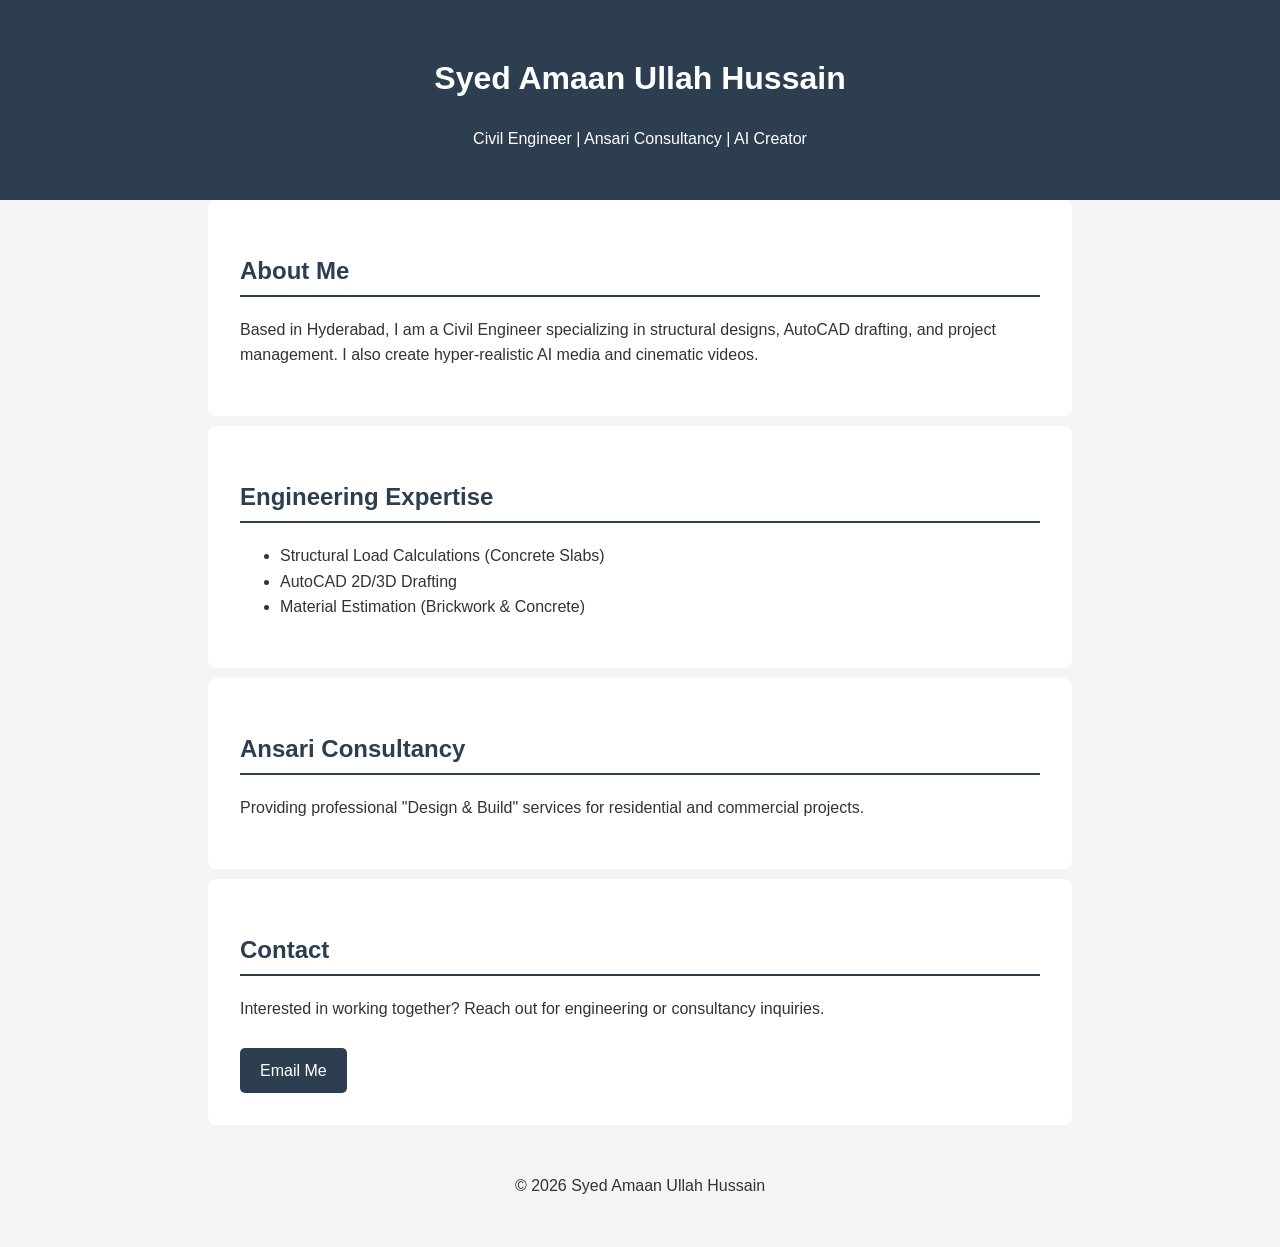
<file: Index (1).html>
<!DOCTYPE html>
<html lang="en">
<head>
    <meta charset="UTF-8">
    <meta name="viewport" content="width=device-width, initial-scale=1.0">
    <title>Syed Amaan Ullah Hussain | Portfolio</title>
    <style>
        body { font-family: sans-serif; margin: 0; line-height: 1.6; background: #f4f4f4; color: #333; }
        header { background: #2c3e50; color: white; padding: 2rem; text-align: center; }
        section { padding: 2rem; max-width: 800px; margin: auto; background: white; margin-bottom: 10px; border-radius: 8px; }
        h2 { color: #2c3e50; border-bottom: 2px solid #2c3e50; padding-bottom: 5px; }
        .contact-btn { display: inline-block; background: #2c3e50; color: white; padding: 10px 20px; text-decoration: none; border-radius: 5px; margin-top: 10px; }
    </style>
</head>
<body>

<header>
    <h1>Syed Amaan Ullah Hussain</h1>
    <p>Civil Engineer | Ansari Consultancy | AI Creator</p>
</header>

<section>
    <h2>About Me</h2>
    <p>Based in Hyderabad, I am a Civil Engineer specializing in structural designs, AutoCAD drafting, and project management. I also create hyper-realistic AI media and cinematic videos.</p>
</section>

<section>
    <h2>Engineering Expertise</h2>
    <ul>
        <li>Structural Load Calculations (Concrete Slabs)</li>
        <li>AutoCAD 2D/3D Drafting</li>
        <li>Material Estimation (Brickwork & Concrete)</li>
    </ul>
</section>

<section>
    <h2>Ansari Consultancy</h2>
    <p>Providing professional "Design & Build" services for residential and commercial projects.</p>
</section>

<section>
    <h2>Contact</h2>
    <p>Interested in working together? Reach out for engineering or consultancy inquiries.</p>
    <a href="mailto:your-email@example.com" class="contact-btn">Email Me</a>
</section>

<footer>
    <p style="text-align: center; padding: 2rem;">&copy; 2026 Syed Amaan Ullah Hussain</p>
</footer>

</body>
</html>
</file>
